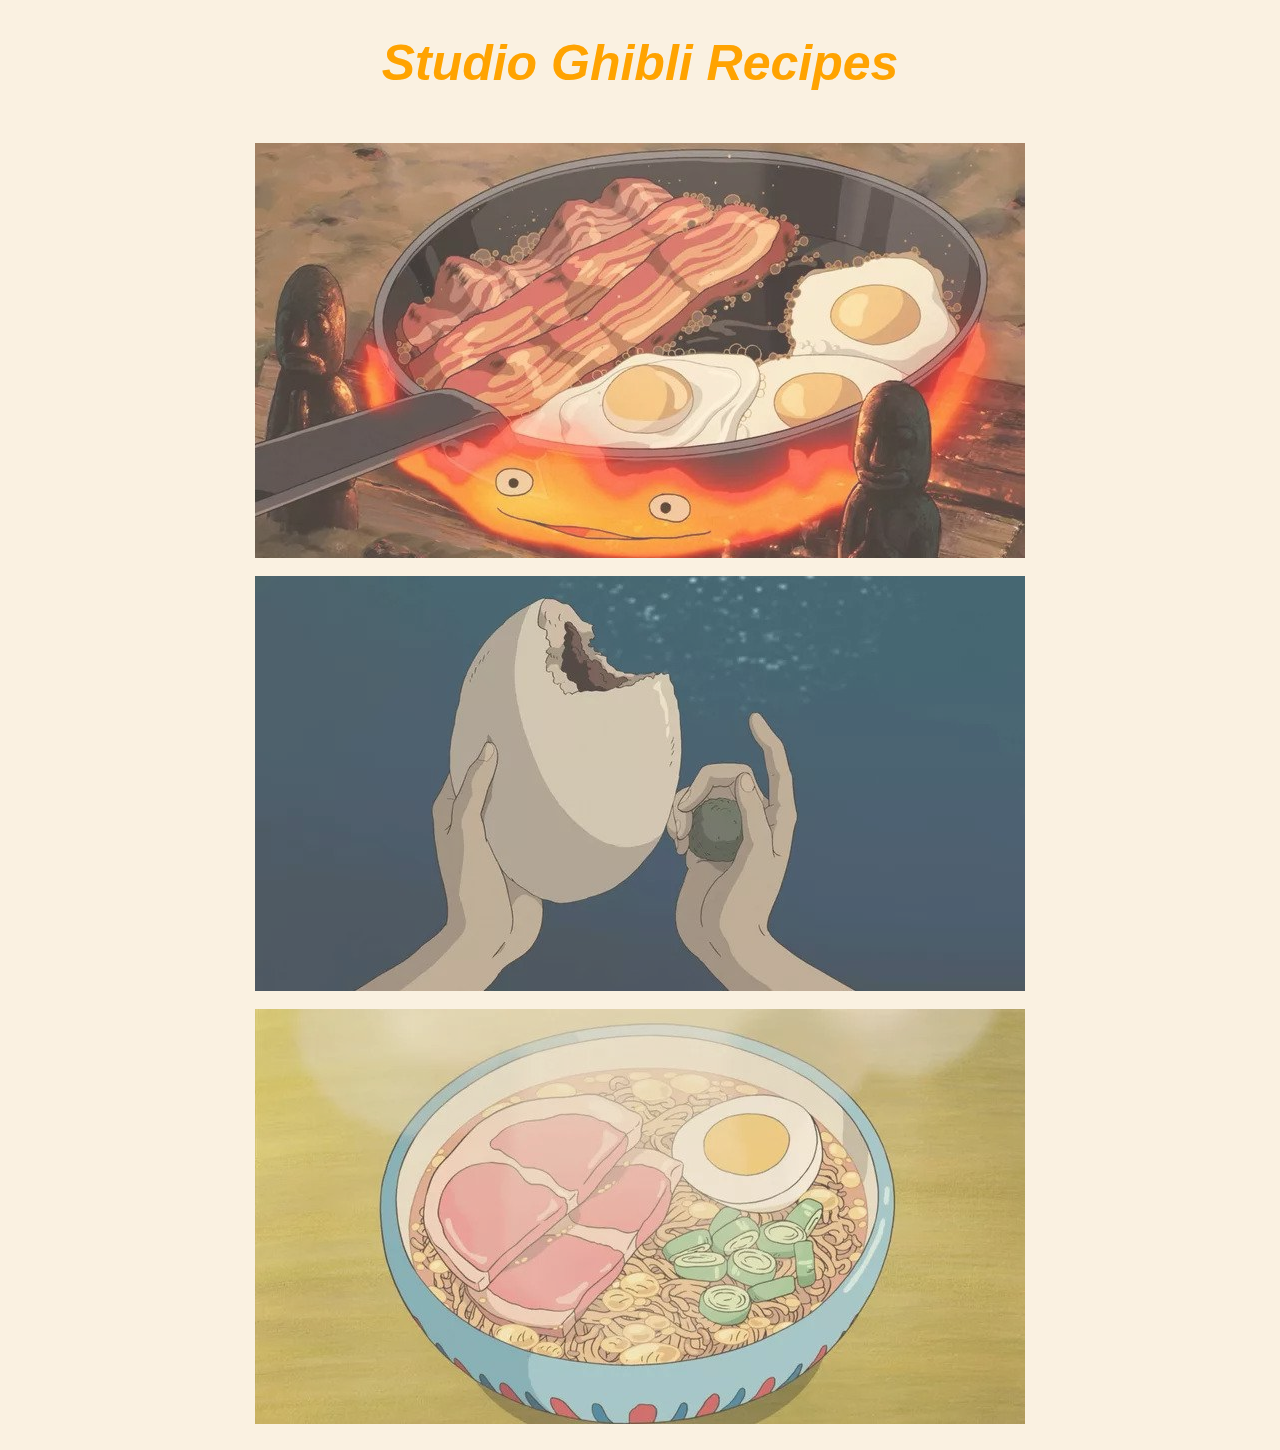
<file: index.html>
<!DOCTYPE html>
<html lang="en">
    <head>
        <meta charset="utf-8">
        <title>Studio Ghibli Recipes</title>
        <link rel="stylesheet" href="style.css">
    </head>
    <body>
        <h1 id="main-title" class="text">Studio Ghibli Recipes</h1>
        <br>

        <!--             <a class="recipe-link" href="./recipes/bacon-eggs.html">Bacon and Egg Breakfast from Howl's Moving Castle</a>
                        <a class="recipe-link" href="./recipes/onigiri.html">Chihiro's Onigiri from Spirited Away</a>
                        Ramen from Ponyo

         -->
        

        <a href="./recipes/bacon-eggs.html"><img class="food-pic" src="img/breakfast.jpg" alt="breakfast"></a>
        <br>
        <a href="./recipes/onigiri.html"><img class="food-pic" src="img/onigiri-pic.jpg" alt="onigiri"></a>
        <br>
        <a href="./recipes/ramen.html"><img class="food-pic" src="img/ramen.jpg" alt="ramen"></a>
        <br>
      
    </body>
</html>
</file>
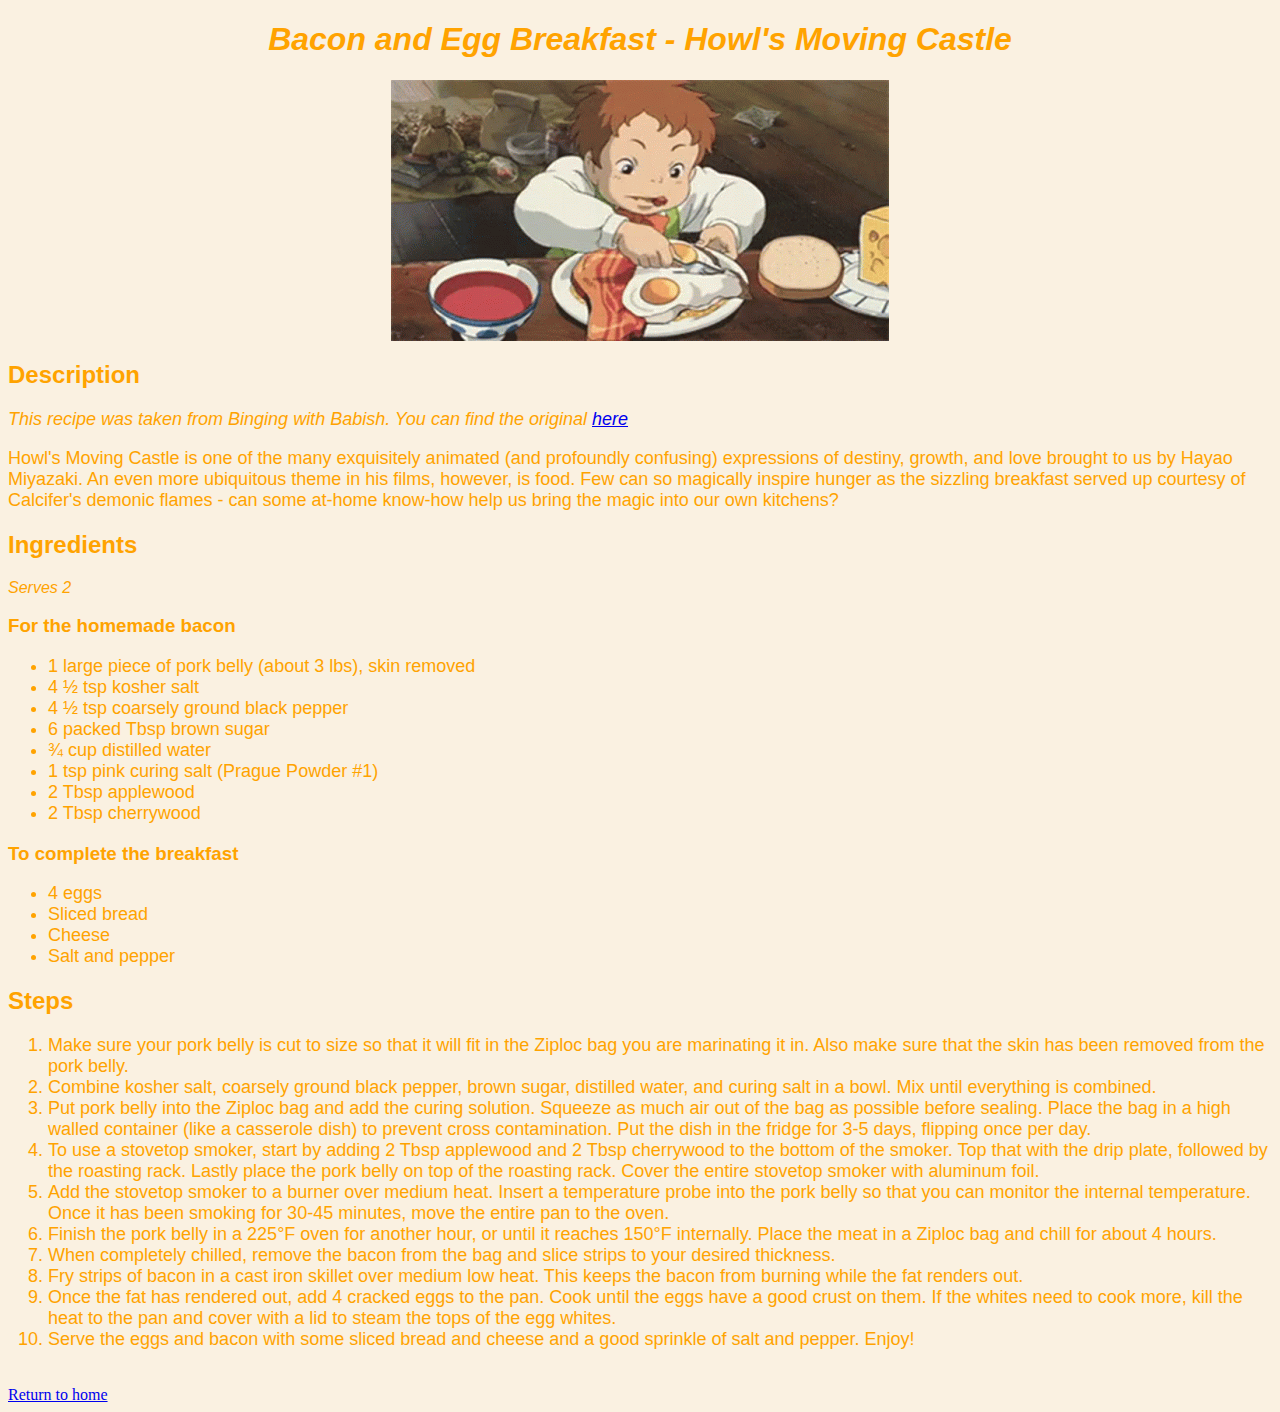
<file: recipes/bacon-eggs.html>
<!DOCTYPE html>
<html lang="en">

    <head>
        <meta charset="utf-8">
        <title>Bacon Egg Breakfast</title>
        <link rel="stylesheet" href="../style.css">
    </head>

    <body>
        <h1 class="text">Bacon and Egg Breakfast - Howl's Moving Castle</h1>
        <img src="../img/markl-eating.gif" alt="Markl eats a bacon and egg breakfast">
       
        <h2 class="text">Description</h2>

        <p class="text"><em>This recipe was taken from Binging with Babish. You can find the original <a href="https://www.bingingwithbabish.com/recipes/orangemochafrapp-fpm9l">here</a></em></p>
        <p class="text">Howl's Moving Castle is one of the many exquisitely animated (and profoundly confusing) 
            expressions of destiny, growth, and love brought to us by Hayao Miyazaki.  
            An even more ubiquitous theme in his films, however, is food.  Few can so magically inspire 
            hunger as the sizzling breakfast served up courtesy of Calcifer's demonic flames - can 
            some at-home know-how help us bring the magic into our own kitchens?</p>
        
        <h2 class="text">Ingredients</h2>

        <em class="text">Serves 2</em>
        <h3 class="text">For the homemade bacon</h3>
        <ul class="text">
            <li>1 large piece of pork belly (about 3 lbs), skin removed</li>
            <li>4 ½ tsp kosher salt</li>
            <li>4 ½ tsp coarsely ground black pepper</li>
            <li>6 packed Tbsp brown sugar</li>
            <li>¾ cup distilled water</li>
            <li>1 tsp pink curing salt (Prague Powder #1)</li>
            <li>2 Tbsp applewood</li>
            <li>2 Tbsp cherrywood</li>
        </ul>
        <h3 class="text">To complete the breakfast</h3>
        <ul class="text">
            <li>4 eggs</li>
            <li>Sliced bread</li>
            <li>Cheese</li>
            <li>Salt and pepper</li>
        </ul>

        <h2 class="text">Steps</h2>

        <ol class="text">
            <li>Make sure your pork belly is cut to size so that it will fit in the 
                Ziploc bag you are marinating it in. Also make sure that the skin has 
                been removed from the pork belly. </li>
            <li>Combine kosher salt, coarsely ground black pepper, brown sugar, distilled 
                water, and curing salt in a bowl. Mix until everything is combined.</li>
            <li>Put pork belly into the Ziploc bag and add the curing solution. Squeeze 
                as much air out of the bag as possible before sealing. Place the bag in a 
                high walled container (like a casserole dish) to prevent cross contamination. 
                Put the dish in the fridge for 3-5 days, flipping once per day.</li>
            <li>To use a stovetop smoker, start by adding 2 Tbsp applewood and 2 Tbsp cherrywood 
                to the bottom of the smoker. Top that with the drip plate, followed by the roasting 
                rack. Lastly place the pork belly on top of the roasting rack. Cover the entire 
                stovetop smoker with aluminum foil.</li>
            <li>Add the stovetop smoker to a burner over medium heat. Insert a temperature probe into 
                the pork belly so that you can monitor the internal temperature. Once it has been smoking 
                for 30-45 minutes, move the entire pan to the oven. </li>
            <li>Finish the pork belly in a 225°F oven for another hour, or until it reaches 150°F 
                internally. Place the meat in a Ziploc bag and chill for about 4 hours.</li>
            <li>When completely chilled, remove the bacon from the bag and slice strips to your 
                desired thickness.</li>
            <li>Fry strips of bacon in a cast iron skillet over medium low heat. This keeps the bacon
                from burning while the fat renders out. </li>
            <li>Once the fat has rendered out, add 4 cracked eggs to the pan. Cook until the eggs have a 
                good crust on them. If the whites need to cook more, kill the heat to the pan and cover 
                with a lid to steam the tops of the egg whites.</li>
            <li>Serve the eggs and bacon with some sliced bread and cheese and a good sprinkle of salt 
                and pepper. Enjoy!</li>
        </ol>
        <br>

        <a href="../index.html">Return to home</a>

    </body>
</html>
</file>
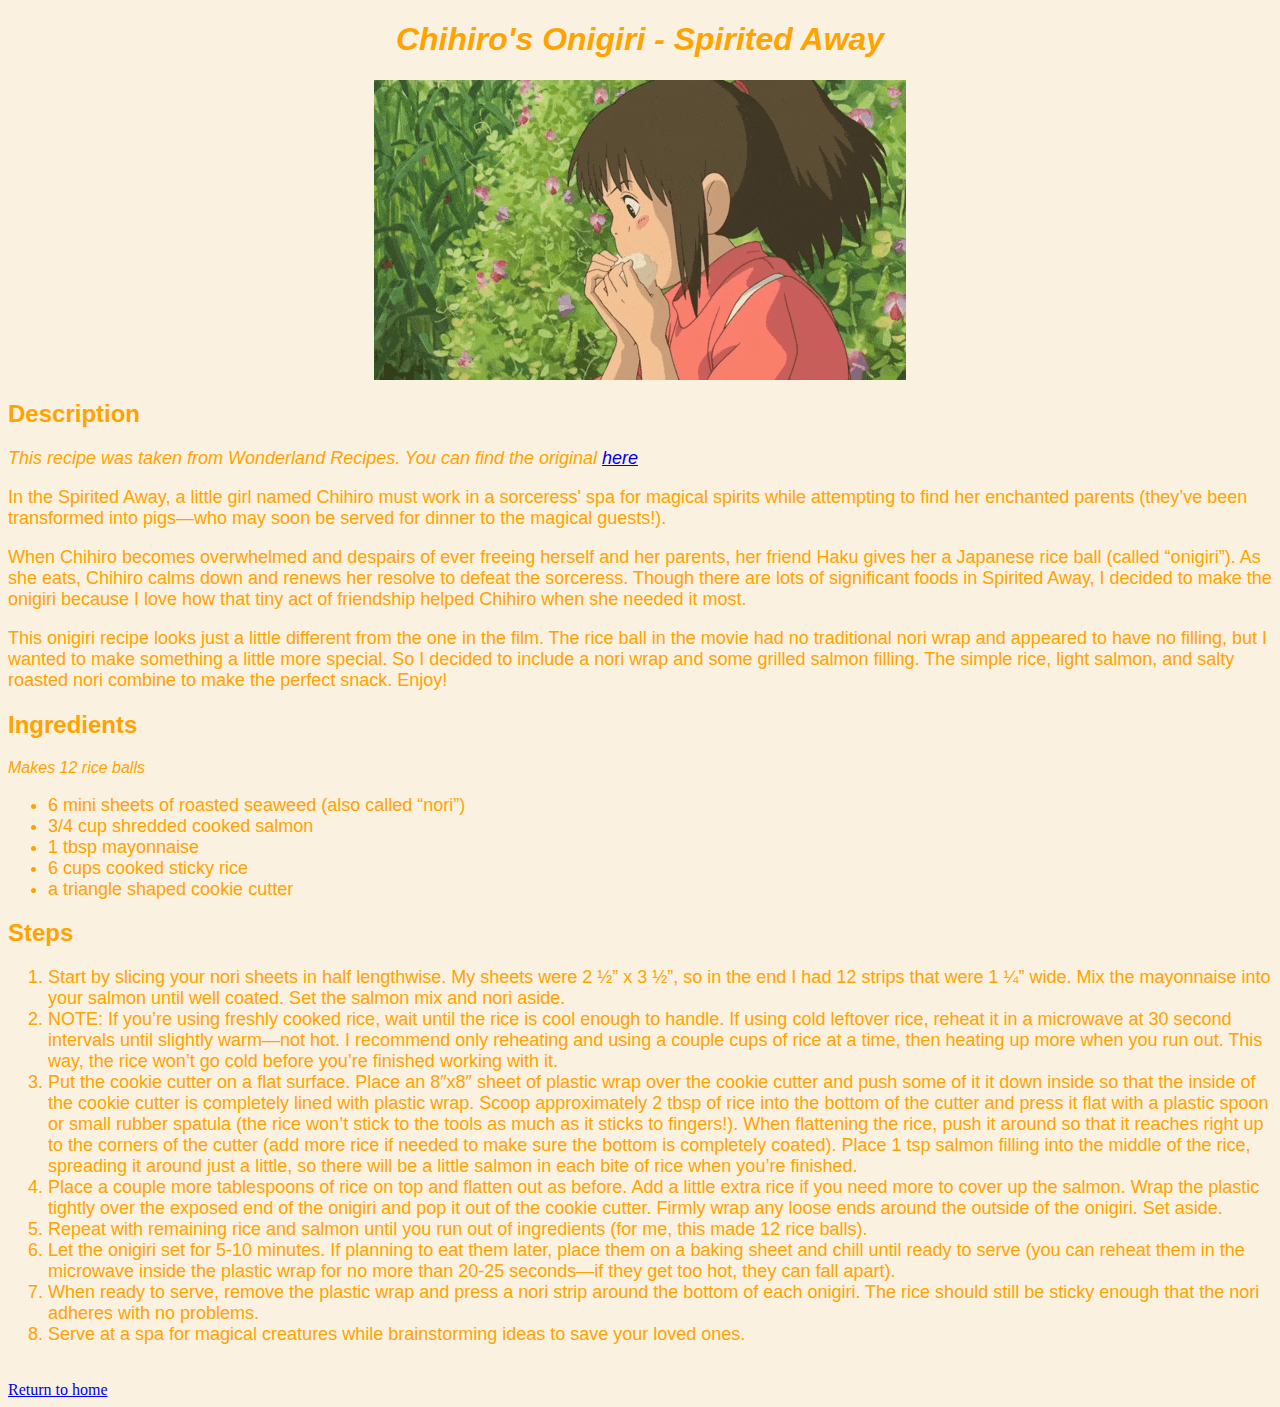
<file: recipes/onigiri.html>
<!DOCTYPE html>
<html lang="en">

    <head>
        <meta charset="utf-8">
        <title>Onigiri</title>
        <link rel="stylesheet" href="../style.css">
    </head>

    <body>
        
        <h1 class="text">Chihiro's Onigiri - Spirited Away</h1>
        <img src="../img/onigiri.gif" alt="Chihiro eats onigiri">

        <h2 class="text">Description</h2>

        <p class="text"><em>This recipe was taken from Wonderland Recipes. You can find the original <a href="http://wonderlandrecipes.com/2016/08/04/chihiros-onigiri-japanese-rice-balls-from-spirited-away/">here</a></em></p>

        <p class="text">In the Spirited Away, a little girl named Chihiro must work in a sorceress' spa for
            magical spirits while attempting to find her enchanted parents (they’ve been transformed 
            into pigs—who may soon be served for dinner to the magical guests!).</p>

        <p class="text">When Chihiro becomes overwhelmed and despairs of ever freeing herself and her parents, 
            her friend Haku gives her a Japanese rice ball (called “onigiri”). As she eats, Chihiro calms 
            down and renews her resolve to defeat the sorceress. Though there are lots of significant foods 
            in Spirited Away, I decided to make the onigiri because I love how that tiny act of friendship 
            helped Chihiro when she needed it most.</p>

        <p class="text">This onigiri recipe looks just a little different from the one in the film. The rice ball in the 
            movie had no traditional nori wrap and appeared to have no filling, but I wanted to make something a 
            little more special. So I decided to include a nori wrap and some grilled salmon filling. The simple 
            rice, light salmon, and salty roasted nori combine to make the perfect snack. Enjoy!  </p>

        <h2 class="text">Ingredients</h2>

        <em class="text"> Makes 12 rice balls</em>
        <ul class="text">
            <li>6 mini sheets of roasted seaweed (also called “nori”)</li>
            <li>3/4 cup shredded cooked salmon</li>
            <li>1 tbsp mayonnaise</li>
            <li>6 cups cooked sticky rice</li>
            <li>a triangle shaped cookie cutter</li>
        </ul>

        <h2 class="text">Steps</h2>

        <ol class="text">
            <li>Start by slicing your nori sheets in half lengthwise. My sheets were 2 ½” x 3 ½”, so in the 
                end I had 12 strips that were 1 ¼” wide. Mix the mayonnaise into your salmon until well 
                coated. Set the salmon mix and nori aside.</li>
            <li>NOTE: If you’re using freshly cooked rice, wait until the rice is cool enough to handle. 
                If using cold leftover rice, reheat it in a microwave at 30 second intervals until slightly
                 warm—not hot. I recommend only reheating and using a couple cups of rice at a time, then 
                 heating up more when you run out. This way, the rice won’t go cold before you’re finished 
                 working with it.</li>
            <li>Put the cookie cutter on a flat surface. Place an 8″x8″ sheet of plastic wrap over the cookie 
                cutter and push some of it it down inside so that the inside of the cookie cutter is completely 
                lined with plastic wrap. Scoop approximately 2 tbsp of rice into the bottom of the cutter and 
                press it flat with a plastic spoon or small rubber spatula (the rice won’t stick to the tools 
                as much as it sticks to fingers!). When flattening the rice, push it around so that it reaches 
                right up to the corners of the cutter (add more rice if needed to make sure the bottom is 
                completely coated). Place 1 tsp salmon filling into the middle of the rice, spreading it around 
                just a little, so there will be a little salmon in each bite of rice when you’re finished.</li>
            <li>Place a couple more tablespoons of rice on top and flatten out as before. Add a little extra 
                rice if you need more to cover up the salmon. Wrap the plastic tightly over the exposed end 
                of the onigiri and pop it out of the cookie cutter. Firmly wrap any loose ends around the 
                outside of the onigiri. Set aside.</li>
            <li>Repeat with remaining rice and salmon until you run out of ingredients (for me, this made 12 
                rice balls).</li>
            <li>Let the onigiri set for 5-10 minutes. If planning to eat them later, place them on a baking 
                sheet and chill until ready to serve (you can reheat them in the microwave inside the plastic 
                wrap for no more than 20-25 seconds—if they get too hot, they can fall apart).</li>
            <li>When ready to serve, remove the plastic wrap and press a nori strip around the bottom of each 
                onigiri. The rice should still be sticky enough that the nori adheres with no problems.</li>
                <li>Serve at a spa for magical creatures while brainstorming ideas to save your loved ones.</li>

        </ol>
        <br>

        <a href="../index.html">Return to home</a>
        
    </body>
</html>
</file>
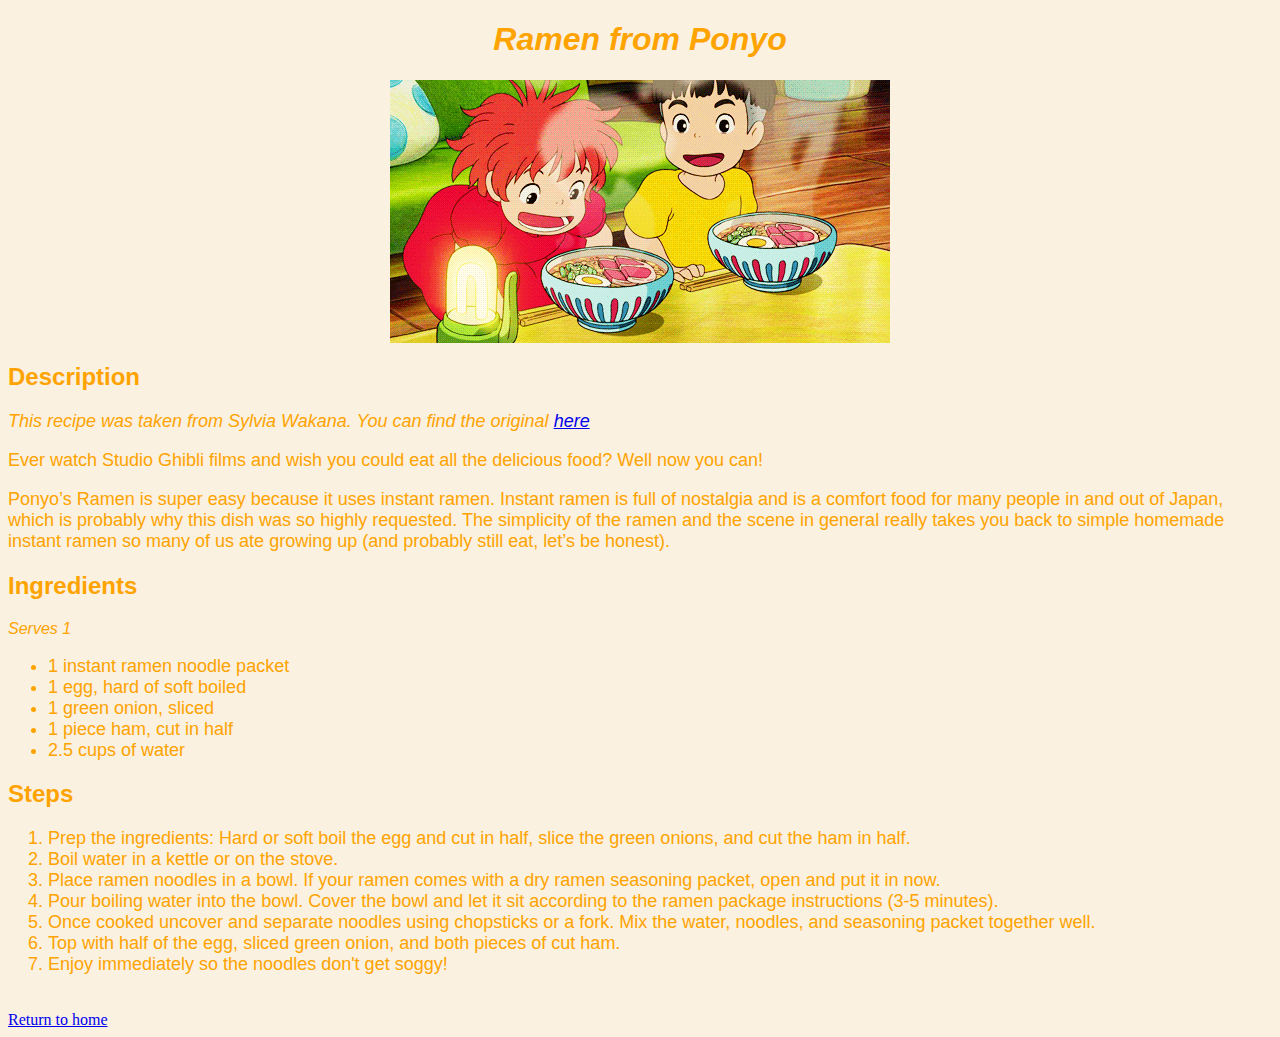
<file: recipes/ramen.html>
<!DOCTYPE html>
<html lang="en">

<head>
    <meta charset="utf-8">
    <title>Ramen</title>
    <link rel="stylesheet" href="../style.css">
</head>

<body>
    <h1 class="text">Ramen from Ponyo</h1>
    <img src="../img/ramen.gif" alt="Ponyo and Sosuke eating ramen.">

    <h2 class="text">Description</h2>

    <p class="text"><em>This recipe was taken from Sylvia Wakana. You can find the original <a href="https://sylviawakana.com/ponyo-ramen/">here</a></em></p>
    
    <p class="text">Ever watch Studio Ghibli films and wish you could eat all the delicious food? Well now you can!</p>
    
    <p class="text">Ponyo’s Ramen is super easy because it uses instant ramen. Instant ramen is full of nostalgia and 
        is a comfort food for many people in and out of Japan, which is probably why this dish was so 
        highly requested. The simplicity of the ramen and the scene in general really takes you back to
        simple homemade instant ramen so many of us ate growing up (and probably still eat, let’s be honest).</p>
    
    <h2 class="text">Ingredients</h2>

    <em class="text">Serves 1</em>
    <ul class="text">
        <li>1 instant ramen noodle packet</li>
        <li>1 egg, hard of soft boiled</li>
        <li>1 green onion, sliced</li>
        <li>1 piece ham, cut in half</li>
        <li>2.5 cups of water</li>
    </ul>

    <h2 class="text">Steps</h2>

    <ol class="text">
        <li>Prep the ingredients: Hard or soft boil the egg and cut in half, slice the green 
            onions, and cut the ham in half.</li>
        <li>Boil water in a kettle or on the stove.</li>
        <li>Place ramen noodles in a bowl. If your ramen comes with a dry ramen seasoning packet, 
            open and put it in now.</li>
        <li>Pour boiling water into the bowl. Cover the bowl and let it sit according to the ramen 
            package instructions (3-5 minutes).</li>
        <li>Once cooked uncover and separate noodles using chopsticks or a fork. Mix the water, noodles, 
            and seasoning packet together well.</li>
        <li>Top with half of the egg, sliced green onion, and both pieces of cut ham.</li>
        <li>Enjoy immediately so the noodles don't get soggy!</li>

    </ol>
    <br>

    <a href="../index.html">Return to home</a>

    
</body>
</html>
</file>
<file: style.css>
.text {
    color: rgb(255, 163, 0);
    font-family: "Arial", "Georgia", "Times New Roman", sans-serif;
}

h1 {
    text-align: center;
    font-style: italic;
}

#main-title {
    font-size: 50px;
}

img {
    display: block;
    margin-left: auto;
    margin-right: auto;
}

.recipe-link {
    display: block;
    text-align: center;
}

.food-pic {
    opacity: 75%;
    width: 50;
    height: auto;
}

.food-pic:hover {
    opacity: 100%;
}

p, ul, ol {
    font-size: large;
}

body {
    background-color: rgb(250, 241, 225);
}
</file>
